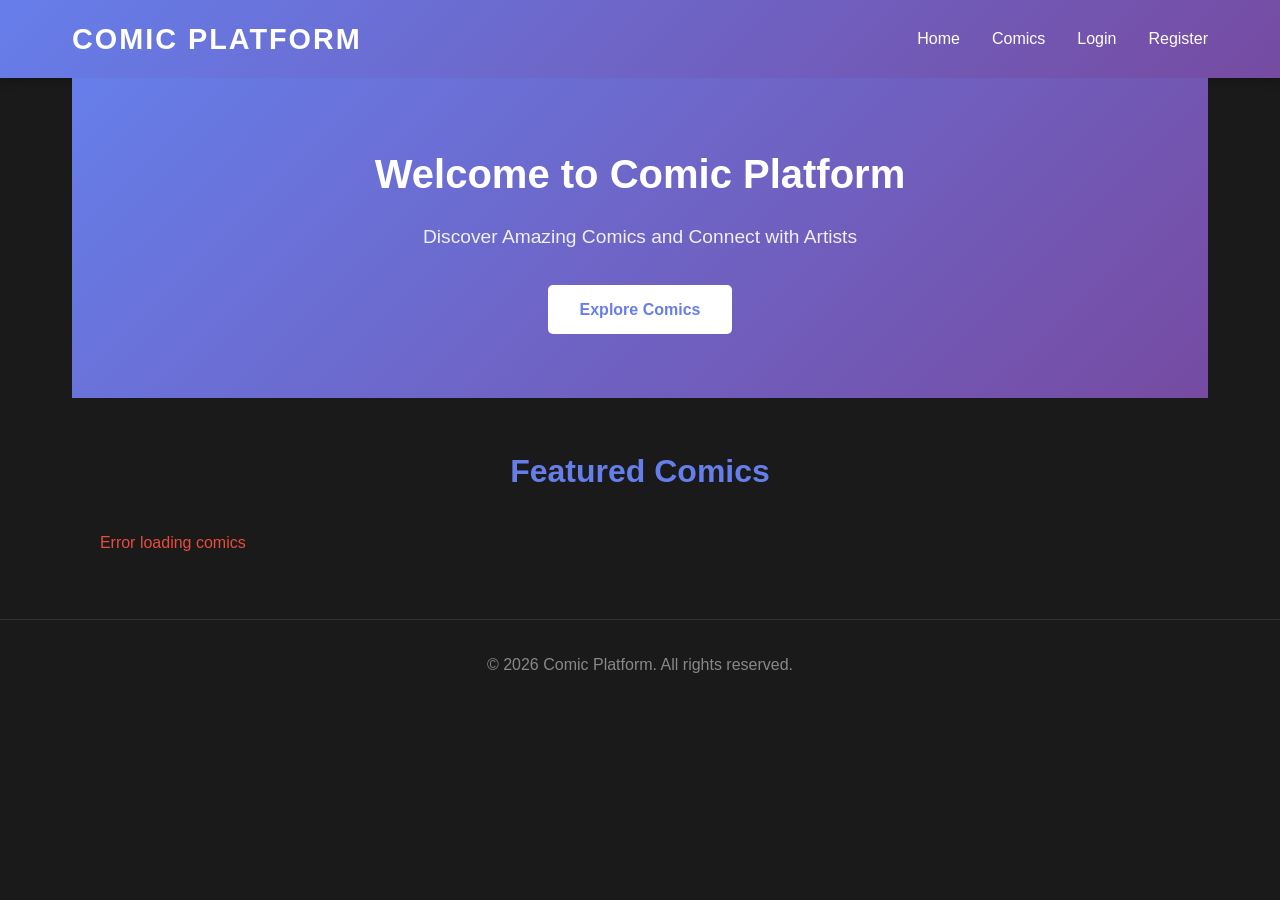
<file: index.html>
<!DOCTYPE html>
<html lang="en">
<head>
    <meta charset="UTF-8">
    <meta name="viewport" content="width=device-width, initial-scale=1.0">
    <title>Comic Platform</title>
    <link rel="stylesheet" href="css/style.css">
</head>
<body>
    <header>
        <nav class="navbar">
            <div class="logo">
                <h1>COMIC PLATFORM</h1>
            </div>
            <ul class="nav-links">
                <li><a href="index.html">Home</a></li>
                <li><a href="pages/comic.html">Comics</a></li>
                <li><a href="pages/login.html">Login</a></li>
                <li><a href="pages/register.html">Register</a></li>
            </ul>
        </nav>
    </header>

    <main>
        <section class="hero">
            <h2>Welcome to Comic Platform</h2>
            <p>Discover Amazing Comics and Connect with Artists</p>
            <a href="pages/comic.html" class="btn">Explore Comics</a>
        </section>

        <section class="featured-comics">
            <h3>Featured Comics</h3>
            <div id="comics-container" class="comics-grid">
            </div>
        </section>
    </main>

    <footer>
        <p>&copy; 2026 Comic Platform. All rights reserved.</p>
    </footer>

    <script src="js/script.js"></script>
</body>
</html>
</file>
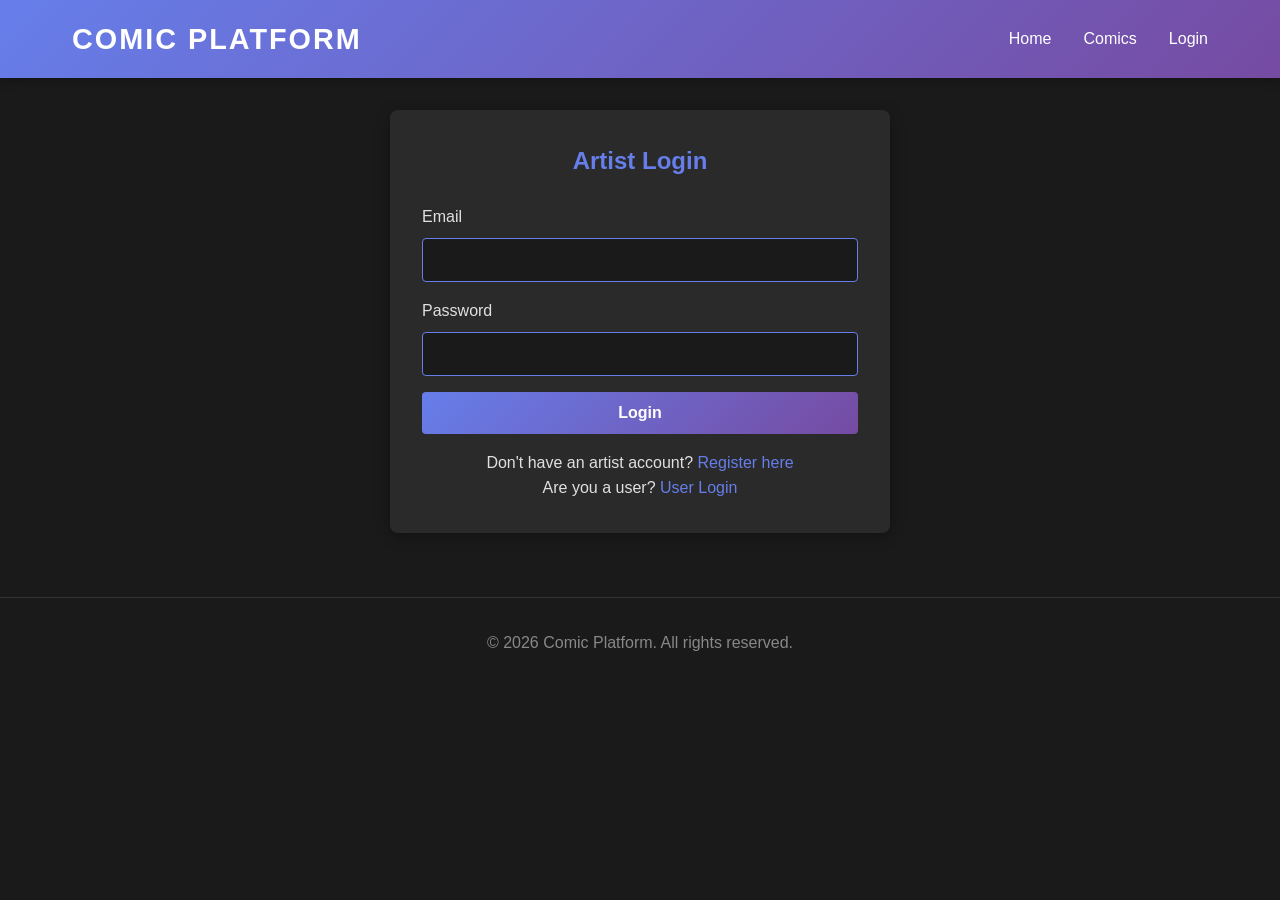
<file: pages/artist_login.html>
<!DOCTYPE html>
<html lang="en">
<head>
    <meta charset="UTF-8">
    <meta name="viewport" content="width=device-width, initial-scale=1.0">
    <title>Artist Login - Comic Platform</title>
    <link rel="stylesheet" href="../css/style.css">
</head>
<body>
    <header>
        <nav class="navbar">
            <div class="logo">
                <h1>COMIC PLATFORM</h1>
            </div>
            <ul class="nav-links">
                <li><a href="../index.html">Home</a></li>
                <li><a href="comic.html">Comics</a></li>
                <li><a href="login.html">Login</a></li>
            </ul>
        </nav>
    </header>

    <main>
        <div class="form-container">
            <h2>Artist Login</h2>
            <form action="../php/login_artist.php" method="POST">
                <div class="form-group">
                    <label for="email">Email</label>
                    <input type="email" id="email" name="email" required>
                </div>
                <div class="form-group">
                    <label for="password">Password</label>
                    <input type="password" id="password" name="password" required>
                </div>
                <button type="submit" class="form-submit">Login</button>
            </form>
            <div class="form-link">
                <p>Don't have an artist account? <a href="artist_register.html">Register here</a></p>
                <p>Are you a user? <a href="login.html">User Login</a></p>
            </div>
        </div>
    </main>

    <footer>
        <p>&copy; 2026 Comic Platform. All rights reserved.</p>
    </footer>
</body>
</html>
</file>
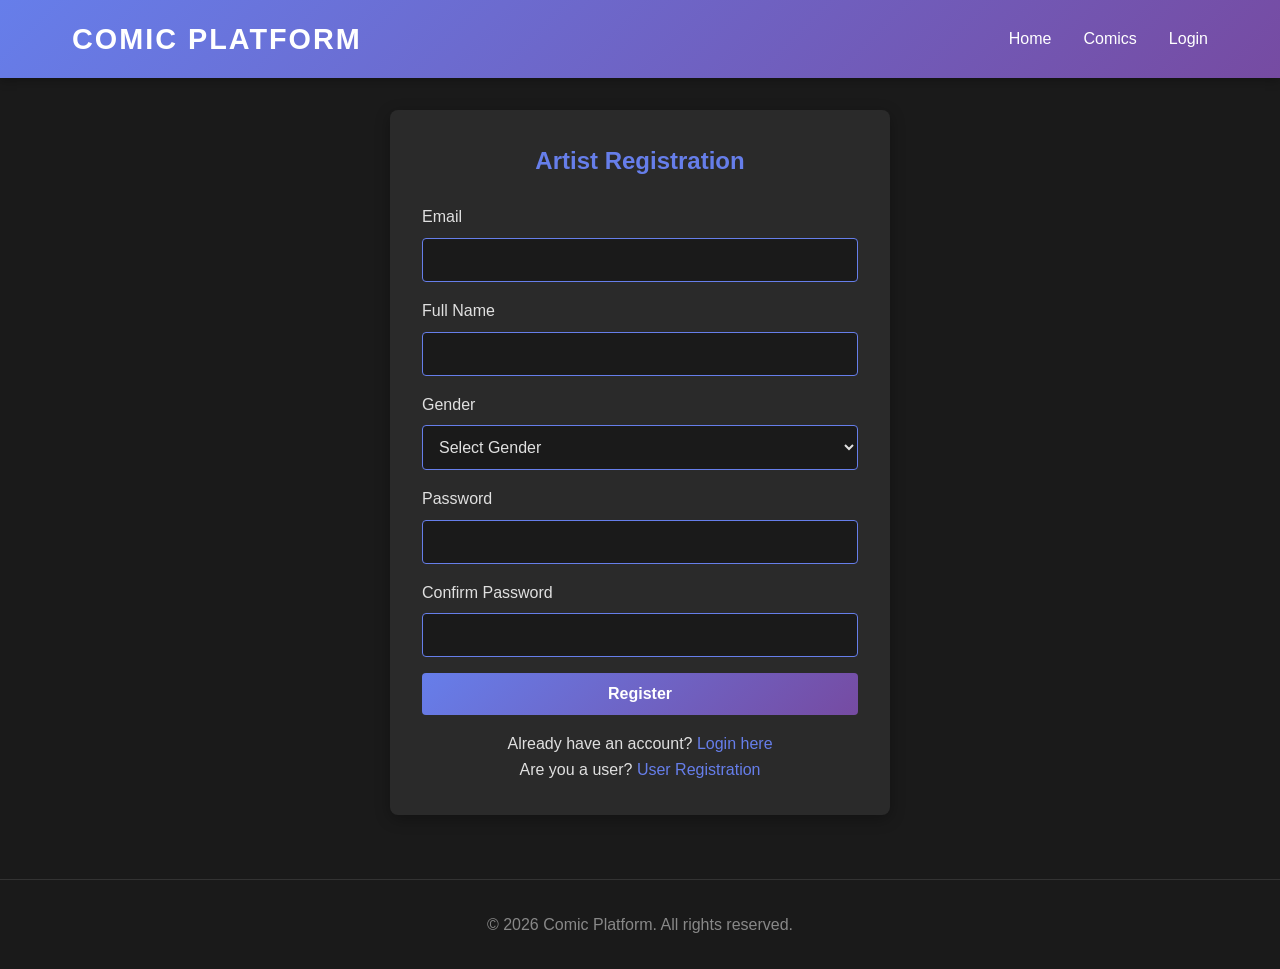
<file: pages/artist_register.html>
<!DOCTYPE html>
<html lang="en">
<head>
    <meta charset="UTF-8">
    <meta name="viewport" content="width=device-width, initial-scale=1.0">
    <title>Artist Register - Comic Platform</title>
    <link rel="stylesheet" href="../css/style.css">
</head>
<body>
    <header>
        <nav class="navbar">
            <div class="logo">
                <h1>COMIC PLATFORM</h1>
            </div>
            <ul class="nav-links">
                <li><a href="../index.html">Home</a></li>
                <li><a href="comic.html">Comics</a></li>
                <li><a href="login.html">Login</a></li>
            </ul>
        </nav>
    </header>

    <main>
        <div class="form-container">
            <h2>Artist Registration</h2>
            <form action="../php/register_artist.php" method="POST">
                <div class="form-group">
                    <label for="email">Email</label>
                    <input type="email" id="email" name="email" required>
                </div>
                <div class="form-group">
                    <label for="name">Full Name</label>
                    <input type="text" id="name" name="name" required>
                </div>
                <div class="form-group">
                    <label for="gender">Gender</label>
                    <select id="gender" name="gender">
                        <option value="">Select Gender</option>
                        <option value="Male">Male</option>
                        <option value="Female">Female</option>
                        <option value="Other">Other</option>
                    </select>
                </div>
                <div class="form-group">
                    <label for="password">Password</label>
                    <input type="password" id="password" name="password" required>
                </div>
                <div class="form-group">
                    <label for="confirm_password">Confirm Password</label>
                    <input type="password" id="confirm_password" name="confirm_password" required>
                </div>
                <button type="submit" class="form-submit">Register</button>
            </form>
            <div class="form-link">
                <p>Already have an account? <a href="artist_login.html">Login here</a></p>
                <p>Are you a user? <a href="register.html">User Registration</a></p>
            </div>
        </div>
    </main>

    <footer>
        <p>&copy; 2026 Comic Platform. All rights reserved.</p>
    </footer>
</body>
</html>
</file>
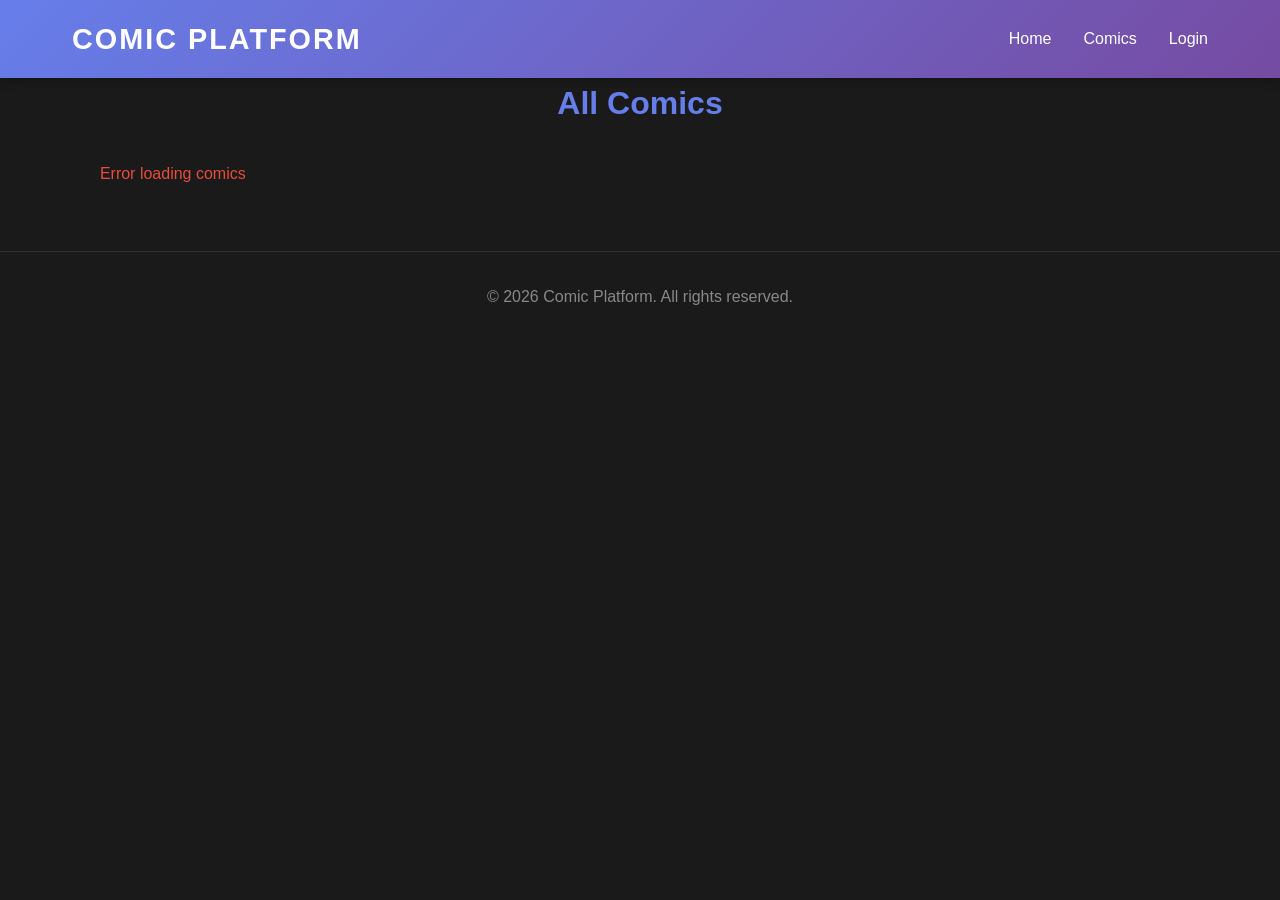
<file: pages/comic.html>
<!DOCTYPE html>
<html lang="en">
<head>
    <meta charset="UTF-8">
    <meta name="viewport" content="width=device-width, initial-scale=1.0">
    <title>Comics - Comic Platform</title>
    <link rel="stylesheet" href="../css/style.css">
</head>
<body>
    <header>
        <nav class="navbar">
            <div class="logo">
                <h1>COMIC PLATFORM</h1>
            </div>
            <ul class="nav-links">
                <li><a href="../index.html">Home</a></li>
                <li><a href="comic.html">Comics</a></li>
                <li><a href="login.html">Login</a></li>
            </ul>
        </nav>
    </header>

    <main>
        <section class="featured-comics">
            <h3>All Comics</h3>
            <div id="comics-container" class="comics-grid">
            </div>
        </section>
    </main>

    <footer>
        <p>&copy; 2026 Comic Platform. All rights reserved.</p>
    </footer>

    <script src="../js/script.js"></script>
</body>
</html>
</file>
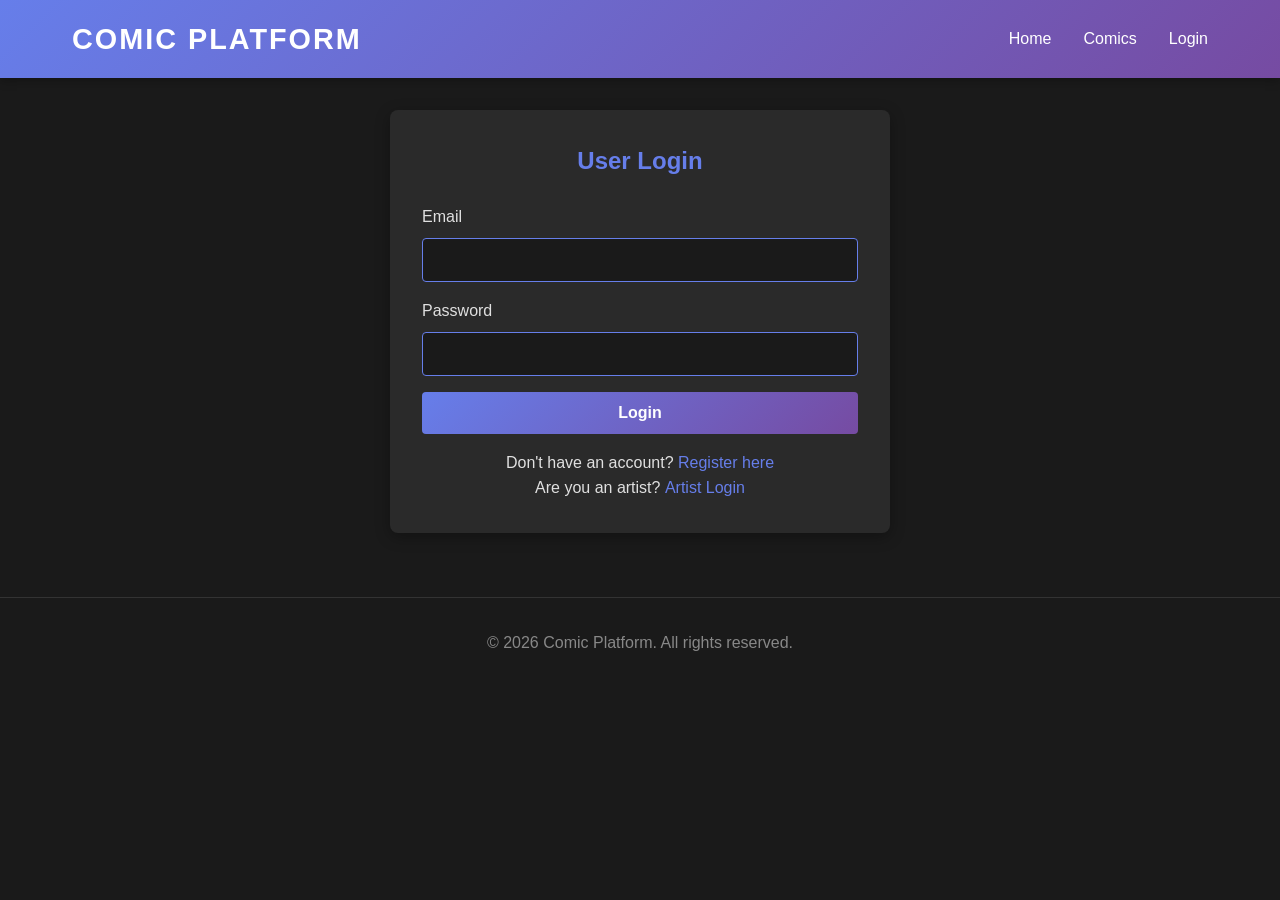
<file: pages/login.html>
<!DOCTYPE html>
<html lang="en">
<head>
    <meta charset="UTF-8">
    <meta name="viewport" content="width=device-width, initial-scale=1.0">
    <title>User Login - Comic Platform</title>
    <link rel="stylesheet" href="../css/style.css">
</head>
<body>
    <header>
        <nav class="navbar">
            <div class="logo">
                <h1>COMIC PLATFORM</h1>
            </div>
            <ul class="nav-links">
                <li><a href="../index.html">Home</a></li>
                <li><a href="comic.html">Comics</a></li>
                <li><a href="login.html">Login</a></li>
            </ul>
        </nav>
    </header>

    <main>
        <div class="form-container">
            <h2>User Login</h2>
            <form action="../php/login_user.php" method="POST">
                <div class="form-group">
                    <label for="email">Email</label>
                    <input type="email" id="email" name="email" required>
                </div>
                <div class="form-group">
                    <label for="password">Password</label>
                    <input type="password" id="password" name="password" required>
                </div>
                <button type="submit" class="form-submit">Login</button>
            </form>
            <div class="form-link">
                <p>Don't have an account? <a href="register.html">Register here</a></p>
                <p>Are you an artist? <a href="artist_login.html">Artist Login</a></p>
            </div>
        </div>
    </main>

    <footer>
        <p>&copy; 2026 Comic Platform. All rights reserved.</p>
    </footer>
</body>
</html>
</file>
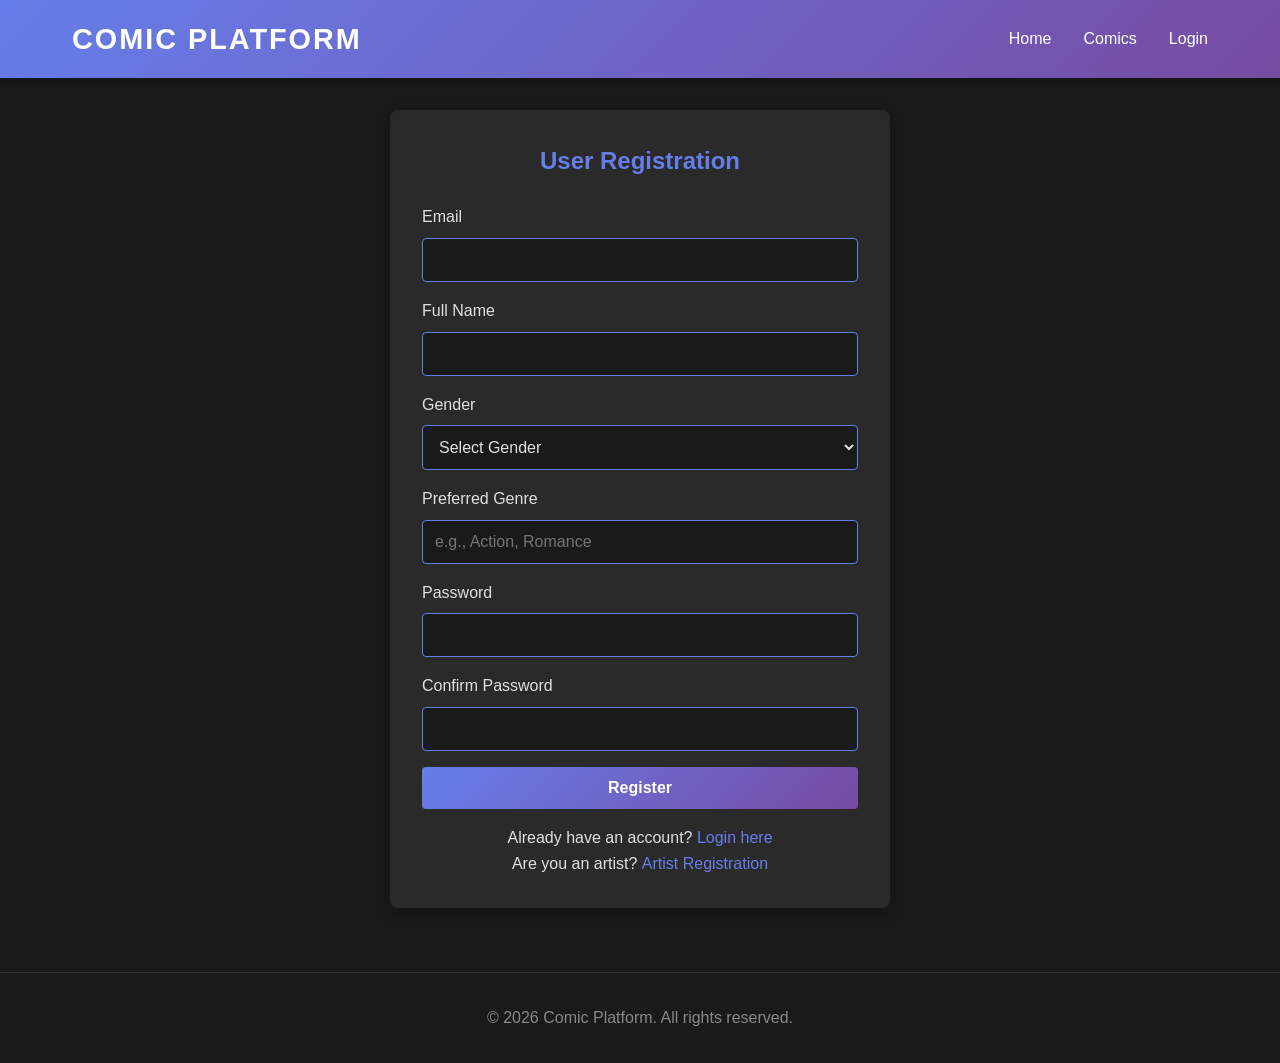
<file: pages/register.html>
<!DOCTYPE html>
<html lang="en">
<head>
    <meta charset="UTF-8">
    <meta name="viewport" content="width=device-width, initial-scale=1.0">
    <title>User Register - Comic Platform</title>
    <link rel="stylesheet" href="../css/style.css">
</head>
<body>
    <header>
        <nav class="navbar">
            <div class="logo">
                <h1>COMIC PLATFORM</h1>
            </div>
            <ul class="nav-links">
                <li><a href="../index.html">Home</a></li>
                <li><a href="comic.html">Comics</a></li>
                <li><a href="login.html">Login</a></li>
            </ul>
        </nav>
    </header>

    <main>
        <div class="form-container">
            <h2>User Registration</h2>
            <form action="../php/register_user.php" method="POST">
                <div class="form-group">
                    <label for="email">Email</label>
                    <input type="email" id="email" name="email" required>
                </div>
                <div class="form-group">
                    <label for="name">Full Name</label>
                    <input type="text" id="name" name="name" required>
                </div>
                <div class="form-group">
                    <label for="gender">Gender</label>
                    <select id="gender" name="gender">
                        <option value="">Select Gender</option>
                        <option value="Male">Male</option>
                        <option value="Female">Female</option>
                        <option value="Other">Other</option>
                    </select>
                </div>
                <div class="form-group">
                    <label for="genre_pref">Preferred Genre</label>
                    <input type="text" id="genre_pref" name="genre_pref" placeholder="e.g., Action, Romance">
                </div>
                <div class="form-group">
                    <label for="password">Password</label>
                    <input type="password" id="password" name="password" required>
                </div>
                <div class="form-group">
                    <label for="confirm_password">Confirm Password</label>
                    <input type="password" id="confirm_password" name="confirm_password" required>
                </div>
                <button type="submit" class="form-submit">Register</button>
            </form>
            <div class="form-link">
                <p>Already have an account? <a href="login.html">Login here</a></p>
                <p>Are you an artist? <a href="artist_register.html">Artist Registration</a></p>
            </div>
        </div>
    </main>

    <footer>
        <p>&copy; 2026 Comic Platform. All rights reserved.</p>
    </footer>
</body>
</html>
</file>
<file: css/style.css>
* {
    margin: 0;
    padding: 0;
    box-sizing: border-box;
}

body {
    font-family: 'Segoe UI', Tahoma, Geneva, Verdana, sans-serif;
    background-color: #1a1a1a;
    color: #e0e0e0;
    line-height: 1.6;
}

/* Header & Navigation */
header {
    background: linear-gradient(135deg, #667eea 0%, #764ba2 100%);
    padding: 0;
    box-shadow: 0 2px 10px rgba(0, 0, 0, 0.3);
}

.navbar {
    display: flex;
    justify-content: space-between;
    align-items: center;
    padding: 1rem 2rem;
    max-width: 1200px;
    margin: 0 auto;
}

.logo h1 {
    font-size: 1.8rem;
    color: white;
    letter-spacing: 2px;
}

.nav-links {
    display: flex;
    list-style: none;
    gap: 2rem;
}

.nav-links a {
    color: white;
    text-decoration: none;
    font-weight: 500;
    transition: opacity 0.3s ease;
}

.nav-links a:hover {
    opacity: 0.8;
}

/* Hero Section */
.hero {
    background: linear-gradient(135deg, #667eea 0%, #764ba2 100%);
    color: white;
    padding: 4rem 2rem;
    text-align: center;
    margin-bottom: 3rem;
}

.hero h2 {
    font-size: 2.5rem;
    margin-bottom: 1rem;
}

.hero p {
    font-size: 1.2rem;
    margin-bottom: 2rem;
    opacity: 0.9;
}

.btn {
    display: inline-block;
    background-color: white;
    color: #667eea;
    padding: 0.75rem 2rem;
    border-radius: 5px;
    text-decoration: none;
    font-weight: 600;
    transition: transform 0.3s ease, box-shadow 0.3s ease;
}

.btn:hover {
    transform: translateY(-2px);
    box-shadow: 0 5px 15px rgba(0, 0, 0, 0.3);
}

/* Main Content */
main {
    max-width: 1200px;
    margin: 0 auto;
    padding: 0 2rem;
}

section h3 {
    font-size: 2rem;
    margin-bottom: 2rem;
    text-align: center;
    color: #667eea;
}

/* Comics Grid */
.comics-grid {
    display: grid;
    grid-template-columns: repeat(auto-fill, minmax(200px, 1fr));
    gap: 2rem;
    margin-bottom: 3rem;
}

.comic-card {
    background-color: #2a2a2a;
    border-radius: 8px;
    overflow: hidden;
    transition: transform 0.3s ease, box-shadow 0.3s ease;
    cursor: pointer;
}

.comic-card:hover {
    transform: translateY(-5px);
    box-shadow: 0 8px 20px rgba(102, 126, 234, 0.3);
}

.comic-card img {
    width: 100%;
    height: 250px;
    object-fit: cover;
    background-color: #1a1a1a;
}

.comic-card-content {
    padding: 1rem;
}

.comic-card h4 {
    color: #667eea;
    margin-bottom: 0.5rem;
    font-size: 1.1rem;
}

.comic-card p {
    font-size: 0.9rem;
    color: #b0b0b0;
}

/* Forms */
.form-container {
    max-width: 500px;
    margin: 2rem auto;
    background-color: #2a2a2a;
    padding: 2rem;
    border-radius: 8px;
    box-shadow: 0 4px 15px rgba(0, 0, 0, 0.3);
}

.form-container h2 {
    color: #667eea;
    margin-bottom: 1.5rem;
    text-align: center;
}

.form-group {
    margin-bottom: 1rem;
}

.form-group label {
    display: block;
    margin-bottom: 0.5rem;
    color: #e0e0e0;
    font-weight: 500;
}

.form-group input,
.form-group select {
    width: 100%;
    padding: 0.75rem;
    background-color: #1a1a1a;
    color: #e0e0e0;
    border: 1px solid #667eea;
    border-radius: 4px;
    font-size: 1rem;
}

.form-group input:focus,
.form-group select:focus {
    outline: none;
    border-color: #764ba2;
    box-shadow: 0 0 5px rgba(102, 126, 234, 0.3);
}

.form-submit {
    width: 100%;
    padding: 0.75rem;
    background: linear-gradient(135deg, #667eea 0%, #764ba2 100%);
    color: white;
    border: none;
    border-radius: 4px;
    font-size: 1rem;
    font-weight: 600;
    cursor: pointer;
    transition: transform 0.3s ease;
}

.form-submit:hover {
    transform: translateY(-2px);
}

.form-link {
    text-align: center;
    margin-top: 1rem;
}

.form-link a {
    color: #667eea;
    text-decoration: none;
    font-weight: 500;
}

.form-link a:hover {
    text-decoration: underline;
}

/* Footer */
footer {
    background-color: #1a1a1a;
    color: #888;
    text-align: center;
    padding: 2rem;
    margin-top: 4rem;
    border-top: 1px solid #333;
}

/* Responsive */
@media (max-width: 768px) {
    .navbar {
        flex-direction: column;
        gap: 1rem;
    }

    .nav-links {
        flex-direction: column;
        gap: 1rem;
        text-align: center;
    }

    .hero h2 {
        font-size: 1.8rem;
    }

    .comics-grid {
        grid-template-columns: repeat(auto-fill, minmax(150px, 1fr));
        gap: 1rem;
    }
}
</file>
